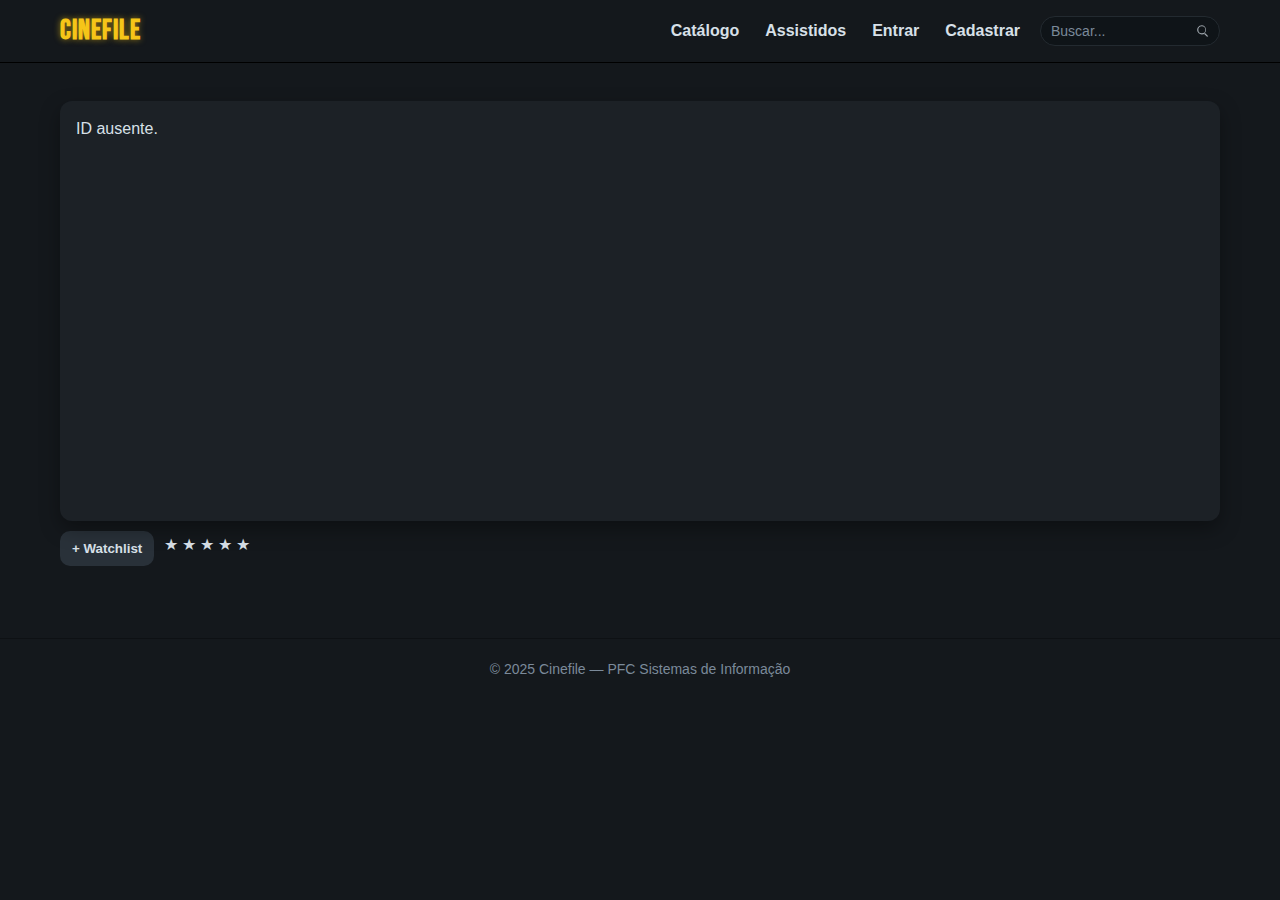
<file: Frontend_cinefile/details.html>
<!DOCTYPE html>
<html lang="pt-BR">
<head>
  <meta charset="UTF-8"/>
  <meta name="viewport" content="width=device-width, initial-scale=1.0"/>
  <title>Cinefile — Detalhes</title>
  <link href="https://fonts.googleapis.com/css2?family=Bebas+Neue&display=swap" rel="stylesheet"/>
  <link rel="stylesheet" href="css/styles.css"/>
  <link rel="icon" href="assets/favicon.ico" />

</head>
<body>
  <!-- HEADER -->
  <header class="nav">
    <div class="nav__container">
      <div class="nav__brand">Cinefile</div>

      <button class="nav__toggle" id="navToggle"
              aria-label="Abrir menu" aria-expanded="false" aria-controls="primaryMenu">
        <span class="nav__bar"></span><span class="nav__bar"></span><span class="nav__bar"></span>
      </button>

      <div class="nav__right">
        <nav class="nav__menu" aria-label="Principal">
          <a href="index.html" class="nav__link">Catálogo</a>
          <a href="watchlist.html" class="nav__link requires-auth">Watchlist</a>
          <a href="watched.html" class="nav__link">Assistidos</a>
          <a href="profile.html" class="nav__link requires-auth">Perfil</a>
          <a href="login.html"    class="nav__link link-login">Entrar</a>
          <a href="register.html" class="nav__link link-register">Cadastrar</a>
          <a href="#" class="nav__link link-logout">Sair</a>
        </nav>

        <form class="nav__search" id="searchForm" role="search" aria-label="Buscar títulos">
          <input type="search" id="searchInput" class="nav__searchInput"
                 placeholder="Buscar..." aria-label="Buscar por filme ou série" />
          <span class="nav__icon-search"></span>
        </form>
      </div>
    </div>

    <!-- Drawer mobile -->
    <div class="nav__drawer" id="navDrawer" hidden>
      <nav class="nav__menu" id="primaryMenu" aria-label="Principal">
        <a href="index.html"     class="nav__link">Catálogo</a>
        <a href="watchlist.html" class="nav__link requires-auth">Watchlist</a>
        <a href="watched.html"   class="nav__link">Assistidos</a>
        <a href="profile.html"   class="nav__link requires-auth">Perfil</a>
        <a href="login.html"     class="nav__link link-login">Entrar</a>
        <a href="register.html"  class="nav__link link-register">Cadastrar</a>
        <a href="#"              class="nav__link link-logout">Sair</a>
      </nav>
    </div>
  </header>

  <!-- CONTEÚDO -->
  <main class="details">
    <section id="detailsState" class="container" aria-live="polite" style="margin:16px 0;"></section>

    <article id="detailsCard" class="details__card">
      <!-- Preenchido via JS (poster, título, sinopse etc.) -->
    </article>

    <!-- Ações -->
    <section class="details__actions">
      <div class="actions__left">
        <button id="btnWatchlist" class="btn btn--primary" aria-live="polite">+ Watchlist</button>
      </div>

      <div class="actions__right">
        <div id="ratingBlock" class="stars" aria-label="Avaliar este título">
          <!-- 5 estrelas -->
          <span class="star" aria-hidden="true">★</span>
          <span class="star" aria-hidden="true">★</span>
          <span class="star" aria-hidden="true">★</span>
          <span class="star" aria-hidden="true">★</span>
          <span class="star" aria-hidden="true">★</span>
        </div>
        <small id="ratingHint" class="muted"></small>
      </div>
    </section>
  </main>

  <!-- FOOTER -->
  <footer class="footer">
    <p>© 2025 Cinefile — PFC Sistemas de Informação</p>
  </footer>

  <!-- SCRIPTS (ordem importa) -->
  <!-- 1) API global -->
<script src="js/api.js"></script>
<script src="js/components.js"></script>
<script src="js/ratings.js"></script>
<script src="js/details.js"></script>
<script src="js/nav.js"></script>
<script src="js/auth.js"></script>

</body>
</html>
</file>
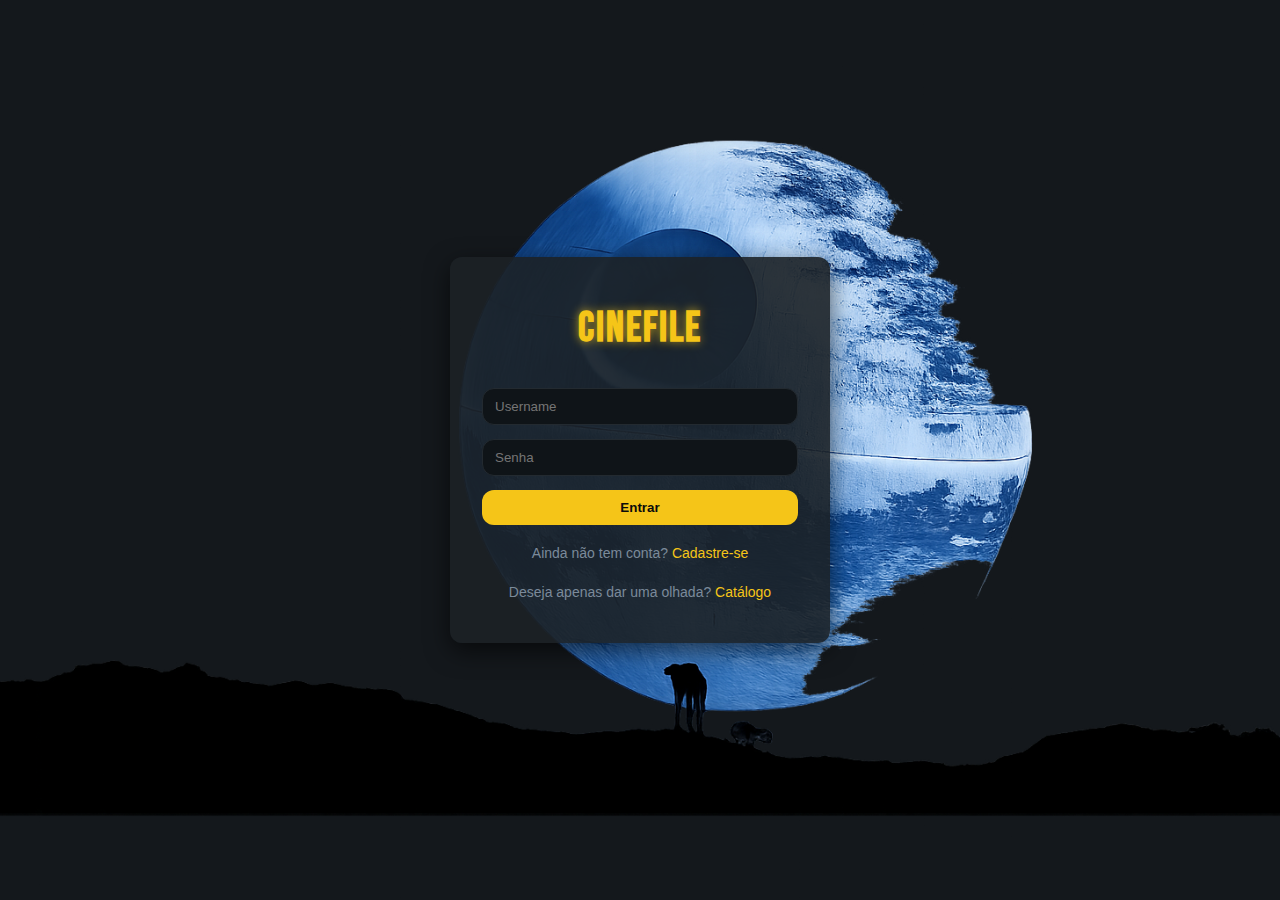
<file: Frontend_cinefile/login.html>
<!DOCTYPE html>
<html lang="pt-BR">
<head>
<meta charset="UTF-8" />
<meta name="viewport" content="width=device-width, initial-scale=1.0" />
<title>Cinefile — Login</title>
<link rel="stylesheet" href="css/styles.css" />
<link href="https://fonts.googleapis.com/css2?family=Bebas+Neue&display=swap" rel="stylesheet">
</head>

<body class="login-page">
<main class="login">
<!--logo-->
<h1 class="login__brand">Cinefile</h1>
<!--formulário -->
<form class="login__form" id="loginForm">
<input type="text" id="username" placeholder="Username" required />
<input type="password" id="password" placeholder="Senha" required />
<button type="submit">Entrar</button>
<p id="loginError" class="login__error" hidden>Usuário ou senha inválidos</p>
</form>
<p class="login__meta">Ainda não tem conta? <a href="register.html">Cadastre-se</a></p>
<p class="login__meta">Deseja apenas dar uma olhada? <a href="index.html">Catálogo</a></p>
</main>

<script src="js/api.js"></script>
<script src="js/login.js" defer></script>


</body>
</html>
</file>
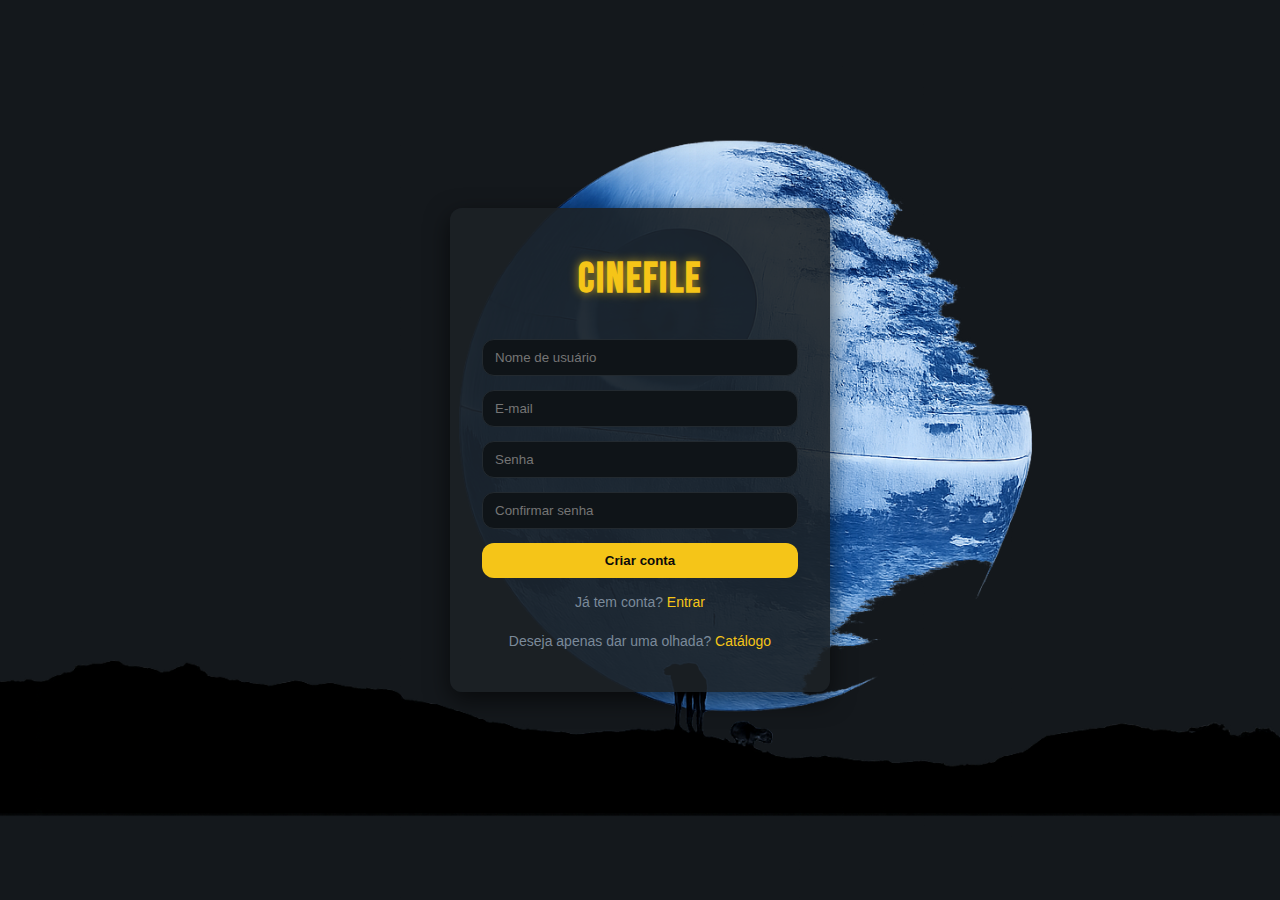
<file: Frontend_cinefile/register.html>
<!DOCTYPE html>
<html lang="pt-BR">
<head>
  <meta charset="UTF-8"/>
  <meta name="viewport" content="width=device-width, initial-scale=1.0"/>
  <title>Cinefile — Cadastrar</title>
  <link href="https://fonts.googleapis.com/css2?family=Bebas+Neue&display=swap" rel="stylesheet"/>
  <link rel="stylesheet" href="css/styles.css"/>
</head>
<body class="login-page">
  <main class="login" role="main" aria-labelledby="brand">
    <h1 id="brand" class="login__brand">Cinefile</h1>

    <form id="registerForm" class="login__form" autocomplete="off" novalidate>
      <input id="reg_username" name="username" type="text" placeholder="Nome de usuário"
             minlength="3" maxlength="24" required aria-label="Nome de usuário"
             autocapitalize="off" spellcheck="false" autocomplete="username"/>

      <input id="reg_email" name="email" type="email" placeholder="E-mail"
             required aria-label="E-mail"
             autocapitalize="off" spellcheck="false" autocomplete="email"/>

      <input id="reg_password" name="password" type="password" placeholder="Senha"
             minlength="4" maxlength="64" required aria-label="Senha"
             autocomplete="new-password"/>

      <input id="reg_password2" name="password_confirm" type="password" placeholder="Confirmar senha"
             minlength="4" maxlength="64" required aria-label="Confirmar senha"
             autocomplete="new-password"/>

      <button type="submit">Criar conta</button>

      <p id="registerError" class="login__error" hidden></p>
      <p id="registerOk" class="login__meta" hidden>Conta criada! Redirecionando…</p>
    </form>

    <p class="login__meta" style="margin-top:14px">
      Já tem conta? <a href="login.html">Entrar</a>
    </p>
    <p class="login__meta">
      Deseja apenas dar uma olhada? <a href="index.html">Catálogo</a>
    </p>
  </main>

  <!-- Ordem correta dos scripts -->
  <script src="js/api.js"></script>
  <script src="js/auth.js"></script>
  <script src="js/register.js" defer></script>
</body>
</html>
</file>
<file: Frontend_cinefile/css/styles.css>
:root {
--bg: #14181c;          /* fundo principal */
--surface: #1c2126;     /* superfícies/cards */
--surface-2: #0f1418;   /* fundo mais escuro */
--text: #d8e0e8;        /* texto principal */
--muted: #7b8a9a;       /* texto secundário */
--primary: #f5c518;     /* amarelo acento (similar ao IMDb) */
--primary-hover: #ffd633;
--radius: 12px;
--card: 120px;   /* largura de cada pôster da watchlist (menor) */
--gap: 20px;     /* espaço entre os pôsteres */

}
*
{
margin: 0;
padding: 0;
box-sizing: border-box;
}

body 
{
background: var(--bg);
color: var(--text);
font-family: "Inter", sans-serif;
line-height: 1.5;
}

/* Cabeçalho */
.nav 
{
position: sticky;
top: 0;
z-index: 100;
background: #0f1114;          
border-bottom: 1px solid #000;
}

.nav__container 
{
max-width: 1200px;
margin: 0 auto;
padding: 10px 20px;
display: flex;
align-items: center;
justify-content: space-between;
}

.nav__menu 
{
display: flex;
gap: 12px; /* espaço entre os links */
}

.nav__brand,
.login__brand 
{
font-family: 'Bebas Neue', sans-serif;
font-size: 28px;
font-weight: 800;
letter-spacing: 1px;
color: var(--primary);
cursor: default;
text-transform: uppercase;
text-shadow: 0 0 6px rgba(245, 197, 24, 0.6); /* leve brilho amarel */
}

.nav__right 
{
display: flex;
align-items: center;
gap: 16px; /* espaço entre menu e busca */
}

.nav__search 
{
position: relative;
flex: 0 1 180px;
}

.nav__link 
{
font-weight: 600;
color: var(--text);
text-decoration: none;
padding: 4px 6px;
transition: color 0.2s ease;
}

.nav__link:hover,
.nav__link:focus 
{
color: var(--primary);
}

.nav__link.is-active 
{
color: var(--primary);
}

/* Busca */
.nav__search 
{
position: relative;
flex: 0 1 180px; 
}

.nav__searchInput 
{
width: 100%;
padding: 6px 30px 6px 10px;
border-radius: 999px;
border: 1px solid #232a30;
background: var(--surface-2);
color: var(--text);
font-size: 14px;
}

.nav__searchInput::placeholder 
{
color: var(--muted);
}

/* Ícone lupa */
.nav__icon-search 
{
position: absolute;
right: 10px;
top: 50%;
transform: translateY(-50%);
width: 14px;
height: 14px;
background: url("data:image/svg+xml;utf8,<svg xmlns='http://www.w3.org/2000/svg' fill='%23d8e0e8' viewBox='0 0 24 24'><path d='M10,2a8,8,0,1,0,5.29,14H16l5,5L19,22l-5-5v-.71A8,8,0,0,0,10,2Zm0,2a6,6,0,1,1-6,6A6,6,0,0,1,10,4Z'/></svg>") no-repeat center;
pointer-events: none;
opacity: 0.7;
}

/* Barra de busca (amarelo no foco) */
.nav__searchInput:focus 
{
outline: none;  
border: 2px solid var(--primary);   /* borda amarela */
color: var(--primary);              /* texto digitado amarelo */
background-color: var(--surface-2); /* fundo escuro */
}

.nav__searchInput:focus::placeholder 
{
color: var(--primary);              /* placeholder amarelo */
}

/* Lupa amarela */
.nav__searchInput:focus + .nav__icon-search 
{
  background: url("data:image/svg+xml;utf8,<svg xmlns='http://www.w3.org/2000/svg' fill='%23f5c518' viewBox='0 0 24 24'><path d='M10,2a8,8,0,1,0,5.29,14H16l5,5L19,22l-5-5v-.71A8,8,0,0,0,10,2Zm0,2a6,6,0,1,1-6,6A6,6,0,0,1,10,4Z'/></svg>") no-repeat center;
}


/* Conteúdo */
.home 
{
padding: 24px 20px;
max-width: 1200px;
margin: 0 auto;
}

.home h1 
{
font-size: 22px;
margin-bottom: 8px;
}

.home p 
{
color: var(--muted);
}

/* Rodapé */
.footer 
{
margin-top: 40px;
padding: 20px;
text-align: center;
color: var(--muted);
font-size: 14px;
border-top: 1px solid #0e1114;
}

/* Página de login */
.login-page 
{
display: flex;
align-items: center;
justify-content: center;
min-height: 100vh;

background-color: var(--bg); /* fundo base escuro */
background-image: url("../assets/fundologin.png");
background-repeat: no-repeat;
background-position: center;
background-size: cover;
}

.login 
{
background: rgba(28, 33, 38, 0.9); /* fundo semi-transparente */
padding: 40px 32px;
border-radius: var(--radius);
box-shadow: 0 8px 24px rgba(0,0,0,0.6);
width: 100%;
max-width: 380px;
text-align: center;
}


.login__brand 
{
font-family: 'Bebas Neue', sans-serif;
font-size: 42px;   /* maior que na Home */
font-weight: 900;
letter-spacing: 2px;
color: var(--primary);
text-transform: uppercase;
text-shadow: 0 0 10px rgba(245, 197, 24, 0.7); /* brilho mais forte */
margin-bottom: 28px;
}

.login__form 
{
display: grid;
gap: 14px;
}

.login__form input 
{
padding: 10px 12px;
border-radius: var(--radius);
border: 1px solid #232a30;
background: var(--surface-2);
color: var(--text);
}

.login__form button 
{
background: var(--primary);
color: #0b0b0b;
font-weight: 700;
padding: 10px;
border: none;
border-radius: var(--radius);
cursor: pointer;
}

.login__form button:hover 
{
background: var(--primary-hover);
}

.login__meta 
{
margin-top: 18px;
color: var(--muted);
font-size: 14px;
}

.login__meta a 
{
color: var(--primary);
text-decoration: none;
}

/* Inputs do login em foco */
.login__form input:focus 
{
border-color: var(--primary);
color: var(--primary);  /* texto amarelo ao digitar */
background-color: var(--surface-2);
outline: none;
}

.login__form input:focus::placeholder 
{
color: var(--primary); /* placeholder amarelo */
}



/* Estilo de erro no login */
.login__error 
{
margin-top: 10px;
color: #ff5f57; /* vermelho */
font-size: 14px;
}

/* PERFIL — layout básico */
.profile
{
max-width: 1200px; margin: 0 auto; padding: 22px 20px 32px;
display: grid; gap: 16px;
}

/* header do perfil */
.profile__header
{
  display: flex; align-items: center; gap: 16px;
  background: var(--surface); border-radius: var(--radius); padding: 16px;
  box-shadow: 0 8px 20px rgba(0,0,0,.35);
}

.profile__avatar
{
  width: 84px; height: 84px; border-radius: 50%; object-fit: cover;
  border: 2px solid var(--primary); background:#0c0f12;
}

.profile__name
{
  font-family: 'Bebas Neue', sans-serif;
  font-size: 28px; letter-spacing: 1px; color: var(--primary);
  margin: 0;
}

.profile__meta
{ color: var(--muted); margin-top: 2px; }

/* abas */
.tabs
{ display:flex; gap: 10px; }
.tabs__btn
{
  background: #293139; color: var(--text); border: 0; padding: 8px 12px;
  border-radius: 10px; font-weight: 700; cursor: pointer;
}

.tabs__btn.is-active
{ background: var(--primary); color: #0b0b0b; }

.tab
{ display: none; } 
.tab.is-visible
{ display: block; }

/* grid de poster (favoritos) */
.grid-cards
{
display: grid;
grid-template-columns: repeat(auto-fill, minmax(170px, 1fr));
gap: 14px;
}

.card-mini
{
background: var(--surface);
border-radius: 12px; overflow: hidden;
transition: transform .15s ease, box-shadow .15s ease;
}

.card-mini:hover{ transform: translateY(-3px); box-shadow: 0 10px 20px rgba(0,0,0,.35); }
.card-mini__img{ width: 100%; height: 240px; object-fit: cover; display:block; background:#0c0f12; }
.card-mini__body{ padding: 10px; display:grid; gap:6px; }
.card-mini__title{ font-size: 14px; font-weight:700; line-height:1.2; }
.card-mini__meta{ font-size: 12px; color: var(--muted); }

/* lista de avaliações */
.reviews{ list-style: none; display: grid; gap: 12px; }

.review
{
background: var(--surface); padding: 12px; border-radius: var(--radius);
display: grid; gap: 6px;
}

.review__title{ font-weight: 700; }

.review__meta{ color: var(--muted); font-size: 13px; }

.review__stars{ color: var(--primary); }

/* utilitário */
.muted{ color: var(--muted); }

/* HOME — Cabeçalho da seção e carrosséis */

/* Container geral da home */
.home {
  padding: 24px 0 32px; /* respiro superior/inferior */
}

/* Seção/linha do carrossel */
.row {
  margin: 10px 0 22px; /* separação entre seções */
}

/* Cabeçalho da linha */
.row__head {
  display: grid;
  grid-template-columns: 1fr auto auto; /* título | meta | setas */
  align-items: end;
  gap: 10px;
  max-width: 1200px;
  margin: 0 auto 8px;
  padding: 0 20px;
}
.row__title { font-size: 18px; font-weight: 800; }
.row__meta  { color: var(--muted); font-size: 13px; }

/* Setas visuais do carrossel */
.row__nav { display: flex; gap: 8px; }
.row__btn {
  background: #293139;
  color: var(--text);
  border: 0;
  width: 36px;
  height: 28px;
  border-radius: 8px;
  cursor: pointer;
  font-weight: 800;
  line-height: 1;
}
.row__btn:hover { background: var(--primary); color: #0b0b0b; }

/* Trilho horizontal de cartões */
.row__scroller{
  display: grid;
  grid-auto-flow: column;                 /* itens em fluxo horizontal */
  grid-auto-columns: minmax(190px,190px); /* largura dos cards */
  gap: 12px;                              /* espaçamento horizontal */
  overflow-x: auto; overflow-y: hidden;   /* apenas rolagem horizontal */
  scroll-snap-type: x mandatory;          /* “gruda” ao parar a rolagem */
  scroll-behavior: smooth;                /* rolagem suave ao usar botões */
  max-width: 1200px;                      /* largura do container */
  margin: 0 auto;
  padding: 0 20px 2px;                    /* padding lateral */
}

/* Aparência opcional da barra de rolagem  */
.row__scroller::-webkit-scrollbar { height: 8px; }
.row__scroller::-webkit-scrollbar-thumb { background: #222a30; border-radius: 999px; }

/* Card do pôster */
.item{
  background: var(--surface);
  border-radius: 12px;
  overflow: hidden;            /* arredondamento aplicado na imagem */
  position: relative;
  scroll-snap-align: start;    /* cada card é um ponto de parada */
  transition: transform .15s ease, box-shadow .15s ease;
}
.item:hover{ transform: translateY(-3px); box-shadow: 0 10px 20px rgba(0,0,0,.35); }

/* Poster */
.item__img{
  width: 100%;
  height: 285px;      /* altura do poster (desktop) */
  object-fit: cover;  /* recorta sem distorcer */
  display: block;
  background:#0c0f12; /* fallback escuro enquanto carrega */
}

/* Corpo do card (título + meta) */
.item__body{ padding: 10px; display:grid; gap:6px; }
.item__title{ font-size: 14px; font-weight:700; line-height:1.2; }
.item__meta{ font-size: 12px; color: var(--muted); }

/* Responsividade: diminuir poster em telas menores */
@media (max-width: 900px){
  .row__scroller{ grid-auto-columns: minmax(160px, 160px); }
  .item__img{ height: 245px; }
}
@media (max-width: 720px){
  .row__scroller{ grid-auto-columns: minmax(150px, 150px); }
  .item__img{ height: 230px; }
}

/* Setas flutuantes - carrossel */
.row{
  position: relative;          /* base para posicionar as setas */
  margin: 10px 0 22px;
}
.row__ctrlBtn{
  position: absolute;
  top: 50%;
  transform: translateY(-50%);
  width: 38px; height: 38px;
  border: 0;
  border-radius: 50%;
  background: rgba(20,24,28,.9);
  color: var(--text);
  font-weight: 900;
  cursor: pointer;
  box-shadow: 0 8px 18px rgba(0,0,0,.5);
  display: none;                /* aparece só no hover (desktop) */
  z-index: 5;
}
.row:hover .row__ctrlBtn{ display: inline-flex; align-items:center; justify-content:center; }
.row__ctrlBtn:hover{ background: var(--primary); color: #0b0b0b; }
.row__ctrlBtn.is-left{  left: 8px; }
.row__ctrlBtn.is-right{ right: 8px; }

/* Em mobile, sempre visíveis  */
@media (max-width: 780px){
  .row__ctrlBtn{ display: inline-flex; }
}

/* Card — overlay no hover (título/ano/nota) */
.item{
  background: var(--surface);
  border-radius: 12px;
  overflow: hidden;
  position: relative;
  scroll-snap-align: start;
  transition: transform .15s ease, box-shadow .15s ease;
}
.item:hover{ transform: translateY(-3px); box-shadow: 0 10px 20px rgba(0,0,0,.35); }

/* camada da imagem */
.item__img{
  width: 100%;
  height: 285px;
  object-fit: cover;
  display: block;
  background:#0c0f12;
}

/* overlay que aparece no hover */
.item__overlay{
  position: absolute; inset: 0;
  background: linear-gradient(to top, rgba(0,0,0,.75), rgba(0,0,0,.15) 60%, transparent);
  opacity: 0; transition: opacity .15s ease;
  display: grid; align-content: end;
  padding: 10px;
}
.item:hover .item__overlay{ opacity: 1; }

.item__ovTitle{ font-weight: 800; font-size: 14px; }
.item__ovMeta{ font-size: 12px; color: var(--muted); }
.item__ovStars{ color: var(--primary); font-size: 14px; }

/* corpo textual sob a imagem (mantém) */
.item__body{ padding: 10px; display:grid; gap:6px; }
.item__title{ font-size: 14px; font-weight:700; line-height:1.2; }
.item__meta{ font-size: 12px; color: var(--muted); }

/* Responsivo do card (mantém seus valores) */
@media (max-width: 900px){
  .row__scroller{ grid-auto-columns: minmax(160px,160px); }
  .item__img{ height: 245px; }
}
@media (max-width: 720px){
  .row__scroller{ grid-auto-columns: minmax(150px,150px); }
  .item__img{ height: 230px; }
}

/* PÁGINA DE DETALHES */
.details{
  max-width: 1200px; margin: 0 auto; padding: 22px 20px 32px;
}
.details__card{
  display: grid; grid-template-columns: 260px 1fr; gap: 18px;
  background: var(--surface); border-radius: var(--radius); padding: 16px;
  box-shadow: 0 8px 20px rgba(0,0,0,.35);
}
.details__poster{
  width: 100%; height: 390px; object-fit: cover; border-radius: 10px; background:#0c0f12;
}
.details__title{ font-size: 24px; font-weight: 800; }
.details__meta{ color: var(--muted); margin-bottom: 6px; }
.details__stars{ color: var(--primary); margin: 6px 0 12px; }
.details__actions{ display: flex; gap: 10px; margin-top: 10px; }
.btn{
  background: #293139; color: var(--text); border: 0; padding: 10px 12px;
  border-radius: 10px; font-weight: 700; cursor: pointer;
}
.btn:hover{ background: var(--primary); color: #0b0b0b; }

@media (max-width: 820px){
  .details__card{ grid-template-columns: 1fr; }
  .details__poster{ height: 320px; }
}

/* Setas desabilitadas quando não há overflow */
.row__ctrlBtn.is-disabled {
  opacity: .35;
  pointer-events: none;
  filter: grayscale(30%);
}

/* Esconde setas quando a linha NÃO tem overflow */
.row[data-overflow="false"] .row__ctrlBtn {
  display: none !important;
}

/* Link que envolve todo o card (para tornar o clique 100% confiável) */
.item__link{
  display:block;
  color: inherit;
  text-decoration: none;
  outline: none;
}
.item__link:focus .item{ box-shadow: 0 0 0 2px var(--primary); }

/* Garante que overlay não “mate” o clique */
.item__overlay{ pointer-events: none; }

/* Evitar sobreposição de textos no hover do card */
.item__body{
  transition: opacity .15s ease;
}
.item:hover .item__body{
  opacity: 0;              /* some o texto de baixo quando o overlay aparece */
}

/* Se quiser o overlay um pouco mais forte (opcional) */
.item__overlay{
  background: linear-gradient(
    to top,
    rgba(0,0,0,.82),
    rgba(0,0,0,.25) 60%,
    transparent
  );
}

/* Remover borda/outline azul ao focar o carrossel */
.row__scroller{
  outline: none;           /* remove o contorno padrão */
}
.row__scroller:focus{
  outline: none;
  box-shadow: none;        /* garante que nada apareça */
}

/* Mantemos o foco visível nos cards quando navega por teclado */
.item__link:focus .item{
  box-shadow: 0 0 0 2px var(--primary);
}

/* Ao passar o mouse sobre a faixa, o título fica amarelo */
.row:hover .row__title{
  color: var(--primary);
}

/* NAV: base para hambúrguer + drawer */
.nav{ position: sticky; top: 0; z-index: 50; background: var(--bg); }
.nav__container{
  max-width: 1200px; margin: 0 auto; padding: 10px 20px;
  display: flex; align-items: center; justify-content: space-between; gap: 12px;
}
.nav__brand{
  font-family: 'Bebas Neue', sans-serif; font-size: 28px; letter-spacing: 1px; color: var(--primary);
}
.nav__right{ display: flex; align-items: center; gap: 14px; }
.nav__menu{ display: flex; align-items: center; gap: 14px; }
.nav__link{ font-weight: 700; }
.nav__link.is-active{ color: var(--primary); }

/* Botão hambúrguer (escondido no desktop) */
.nav__toggle{
  display: none; background: transparent; border: 0; cursor: pointer; padding: 6px;
}
.nav__bar{ display: block; width: 22px; height: 2px; background: var(--text); margin: 4px 0; border-radius: 2px; }

/* Drawer (menu mobile) */
.nav__drawer{
  background: #0f1419; border-top: 1px solid #1d242c; box-shadow: 0 10px 24px rgba(0,0,0,.35);
}
.nav__drawerMenu{ display: grid; gap: 6px; padding: 10px 16px 12px; }
.nav__drawerLink{
  display: block; padding: 10px 8px; border-radius: 8px; font-weight: 700; text-decoration: none; color: var(--text);
}
.nav__drawerLink:hover{ background: #1a232b; color: var(--primary); }

/* MOBILE FIRST (até 480px): 375px friendly */
@media (max-width: 480px){
  /* Header em 2 linhas */
  .nav__container{
    flex-wrap: wrap; gap: 8px;
  }
  .nav__toggle{
    display: inline-block; /* mostra hambúrger */
    order: 2;
  }
  .nav__right{
    order: 3; width: 100%;
    justify-content: stretch; align-items: stretch; gap: 8px;
  }
  /* Menu desktop some no mobile (usamos o drawer) */
  .nav__menu{ display: none; }

  /* Busca vira full-width */
  .nav__search{ flex: 1; margin-left: 0; }
  .nav__searchInput{ width: 100%; }

  /* Carrosséis: colunas e tamanhos menores */
  .row__head{
    grid-template-columns: 1fr auto; /* tira a coluna da meta no mobile */
    padding: 0 12px; margin-bottom: 6px;
  }
  .row__meta{ display: none; }       /* some com o “0 resultados” no título em mobile */
  .row__title{ font-size: 18px; }

  .row__scroller{
    grid-auto-columns: minmax(128px, 128px);
    gap: 10px;
    padding: 0 12px 2px;
  }
  .item__img{ height: 192px; }

  /* Setas flutuantes menores e sempre visíveis (já era assim <780px) */
  .row__ctrlBtn{
    width: 34px; height: 34px;
  }

  /* Footer compacto */
  .footer{ font-size: 12px; padding: 10px; text-align: center; }
}

/* Acessibilidade extra: foco visível só onde importa */
.row__scroller{ outline: none; }
.row__scroller:focus{ outline: none; box-shadow: none; }
.item__link:focus .item{ box-shadow: 0 0 0 2px var(--primary); }

/* Evitar sobreposição de textos no hover do card */
.item__body{ transition: opacity .15s ease; }
.item:hover .item__body{ opacity: 0; }

/* Quando passar o mouse pela faixa, título amarelo (já pedido antes) */
.row:hover .row__title{ color: var(--primary); }
.row:focus-within .row__title{ color: var(--primary); }

/* WATCHLIST — grade centralizada, 5 por linha*/

.wl {
  max-width: 1200px;
  margin: 0 auto;
  padding: 20px;
}

/* Cabeçalho: título à esquerda, abas à direita */
.wl__head {
  display: flex;
  align-items: center;
  gap: 12px;
  max-width: calc(5 * var(--card) + 4 * var(--gap));
  margin: 0 auto 16px;
}
.wl__title {
  margin: 0;
  font-size: 26px;
  line-height: 1.1;
  font-weight: 900;
  letter-spacing: .2px;
}
.wlTabs {
  margin-left: auto;
  display: flex;
  gap: 8px;
}
.wlTab {
  background: #1a2128;
  color: var(--text);
  border: 1px solid #242c35;
  border-radius: 999px;
  padding: 8px 14px;
  font-weight: 800;
  cursor: pointer;
  transition: border-color .15s ease, color .15s ease, background .15s ease;
}
.wlTab:hover {
  border-color: var(--primary);
  color: var(--primary);
}
.wlTab.is-active {
  background: var(--primary);
  color: #0b0b0b;
  border-color: var(--primary);
}

/* Grade de pôsteres centralizada */
.wlGrid {
  display: flex;
  flex-wrap: wrap;
  gap: var(--gap);
  justify-content: center;
  max-width: calc(5 * var(--card) + 4 * var(--gap));
  margin: 0 auto;
}
.wlGrid .item {
  width: var(--card);
  aspect-ratio: 2/3;
  border-radius: 8px;
  overflow: hidden;
  background: #111;
  box-shadow: 0 2px 6px rgba(0,0,0,.3);
  transition: transform .15s ease, box-shadow .15s ease;
}
.wlGrid .item__img {
  width: 100%;
  height: 100%;
  object-fit: cover;
}
.wlGrid .item__body,
.wlGrid .item__overlay {
  display: none !important;
}
.wlGrid .item:hover {
  transform: translateY(-2px);
  box-shadow: 0 8px 18px rgba(0,0,0,.35);
}

/* Painel inativo escondido */
.is-hidden { display: none !important; }

/* Responsivo */
@media (max-width: 1100px){
  .wlGrid { max-width: calc(4 * var(--card) + 3 * var(--gap)); }
}
@media (max-width: 900px){
  .wlGrid { --card: 140px; max-width: calc(3 * var(--card) + 2 * var(--gap)); }
}
@media (max-width: 640px){
  .wl__head { flex-direction: column; align-items: flex-start; max-width: 100%; }
  .wlTabs { margin-left: 0; }
  .wl__title { font-size: 22px; }
  .wlGrid { --card: 130px; max-width: calc(2 * var(--card) + 1 * var(--gap)); }
}
@media (max-width: 400px){
  .wlGrid { --card: 160px; max-width: var(--card); }
}

/* RATING (estrelas nos detalhes) */
.rating {
  display: inline-flex;
  gap: 6px;
  align-items: center;
}
.rating__star {
  font-size: 26px;
  line-height: 1;
  color: #5a6572;
  background: transparent;
  border: 0;
  cursor: pointer;
  transition: transform .08s ease, color .12s ease;
}
.rating__star:hover { transform: scale(1.12); }
.rating__star.is-on,
.rating__star.is-hover { color: var(--primary); }
.rating__label { margin-left: 8px; color: var(--muted); font-size: 14px; }


/* Wrapper de detalhes */
.details__card {
  display: grid;
  grid-template-columns: 260px 1fr;
  gap: 18px;
  background: var(--surface);
  border-radius: var(--radius);
  padding: 16px;
  box-shadow: 0 8px 20px rgba(0,0,0,.35);
  position: relative; /* necessário pro absolute funcionar */
  min-height: 420px;  /* garante altura mínima */
}

/* Botão Voltar fixado no canto inferior direito */
.btn--voltar {
  position: absolute;
  bottom: 16px;
  right: 16px;
  text-decoration: none;   /* remove sublinhado */
  background: #293139;
  color: var(--text);
  border-radius: 10px;
  padding: 10px 14px;
  font-weight: 700;
  transition: background .2s ease, color .2s ease;
}

.btn--voltar:hover {
  background: var(--primary);
  color: #0b0b0b;
}

/* ASSISTIDOS — estrelas sob o pôster */

.wlGrid--watched .item__body{
  display: block !important;   /* reexibe o corpo do card nesta página */
  padding: 8px 6px;
}

.wlGrid--watched .item__overlay{
  display: none !important;    /* sem overlay no hover em Assistidos */
}

/* Estrelas somente leitura */
.stars {
  display: flex;
  justify-content: center;
  gap: 4px;
  margin-top: 2px;
}
.stars__icon{
  font-size: 14px;
  line-height: 1;
  color: #5a6572;             /* cinza apagado */
}
.stars__icon.is-on{
  color: var(--primary);      /* amarelo da marca */
}

/* SSISTIDOS — estrelas sob o pôster */

/* 0) Card em coluna (imagem em cima, conteúdo embaixo) */
.wlGrid.wlGrid--watched .item{
  display: flex;
  flex-direction: column;
}

.wlGrid.wlGrid--watched .item .item__img{
  width: 100%;
  height: auto !important;        
  aspect-ratio: 2 / 3;            /* mantém proporção de pôster */
  display: block;
}

.wlGrid.wlGrid--watched .item .item__body{
  display: block !important;
  padding: 8px 6px;
  opacity: 1 !important;
}

.wlGrid.wlGrid--watched .item .item__overlay{
  display: none !important;
}

.wlGrid.wlGrid--watched .stars{
  display: flex;
  justify-content: center;
  gap: 4px;
  margin-top: 2px;
}
.wlGrid.wlGrid--watched .stars__icon{
  font-size: 14px;
  line-height: 1;
  color: #5a6572;           /* apagada */
}
.wlGrid.wlGrid--watched .stars__icon.is-on{
  color: var(--primary);    /* amarelinha da marca */
}
.wlGrid.wlGrid--watched .watchedTile{
  display: block;
  width: var(--card);            /* usa a largura da grade */
  text-decoration: none;
  color: inherit;
}

/* Mantém o poster */
.wlGrid.wlGrid--watched .watchedTile .item{
  display: block;                
  overflow: hidden;
  border-radius: 8px;
}

/*pôster em proporção 2:3 */
.wlGrid.wlGrid--watched .watchedTile .item .item__img{
  width: 100%;
  height: auto !important;       
  aspect-ratio: 2 / 3;
  display: block;
}

/* Estrelas visíveis */
.wlGrid.wlGrid--watched .watchedTile .stars{
  display: flex;
  justify-content: center;
  gap: 4px;
  margin-top: 6px;
}
.wlGrid.wlGrid--watched .watchedTile .stars__icon{
  font-size: 14px;
  line-height: 1;
  color: #5a6572;                
}
.wlGrid.wlGrid--watched .watchedTile .stars__icon.is-on{
  color: var(--primary);        
}

/* ASSISTIDOS — carrossel/

/* O carrossel usa a largura de card definida para a watchlist */
.row__scroller--watched{
  grid-auto-columns: minmax(var(--card), var(--card));
  gap: var(--gap);
}

/* O tile (link que envolve pôster + estrelas) no carrossel */
.row__scroller--watched .watchedTile{
  width: var(--card);
  text-decoration: none;
  color: inherit;
}

/* Garante pôster 2:3 e sem herdar heights antigos */
.row__scroller--watched .watchedTile .item .item__img{
  width: 100%;
  height: auto !important;
  aspect-ratio: 2 / 3;
  display: block;
}

/* Estrelas visíveis */
.row__scroller--watched .watchedTile .stars{
  display: flex;
  justify-content: center;
  gap: 4px;
  margin-top: 6px;
}
.row__scroller--watched .watchedTile .stars__icon{
  font-size: 14px;
  line-height: 1;
  color: #5a6572;
}
.row__scroller--watched .watchedTile .stars__icon.is-on{
  color: var(--primary);
}

/* Alinhar o título da página */
.wl__head.wl__head--wide{
  max-width: 1200px;
  margin: 0 auto 16px;
  padding: 0 20px;       
}

/*  ASSISTIDOS — carrossel (ajustes) */

/* cards do carrossel usam a mesma largura dos cards da watchlist */
.row__scroller--watched{
  grid-auto-columns: minmax(var(--card), var(--card));
  gap: var(--gap);
  /* esconder barra de rolagem  */
  scrollbar-width: none;                 /* Firefox */
}
.row__scroller--watched::-webkit-scrollbar{ height: 0; }   /* WebKit */

/* tile = link que contém o card + estrelas */
.row__scroller--watched .watchedTile{
  width: var(--card);
  text-decoration: none;
  color: inherit;
}
.row__scroller--watched .watchedTile .item .item__img{
  width: 100%;
  height: auto !important;
  aspect-ratio: 2 / 3;
  display: block;
}

/* estrelas sob cada pôster */
.row__scroller--watched .watchedTile .stars{
  display: flex; justify-content: center; gap: 4px; margin-top: 6px;
}
.row__scroller--watched .watchedTile .stars__icon{
  font-size: 14px; line-height: 1; color: #5a6572;
}
.row__scroller--watched .watchedTile .stars__icon.is-on{
  color: var(--primary);
}
/* Perfil: trilho dos últimos avaliados */
#pfScroller:empty {
  min-height: 0;
  padding-bottom: 0;
}
#pfLastMeta {
  color: var(--muted);
}

/* Dots de paginação */
.row__dots{
  display: flex;
  justify-content: center;
  gap: 8px;
  padding: 10px 0 0;
}
.row__dot{
  width: 8px; height: 8px; border-radius: 50%;
  background: #515b67; opacity: .6;
  cursor: pointer; transition: transform .15s ease, opacity .15s ease;
}
.row__dot.is-active{
  background: var(--primary);
  opacity: 1; transform: scale(1.15);
}

/* Botão ativo/ligado (watchlist/favorito) */
.btn.is-on {
  background: var(--primary);
  color: #0b0b0b;
}

.details__back {
  position: absolute;
  bottom: 20px;
  right: 20px;
  text-decoration: none; /* remove sublinhado */
}


/* === Estrelas interativas (detalhes) === */
.rate{ display:inline-flex; gap:8px; }
.rate__star{ background:transparent; border:0; cursor:pointer; color:#7b8a9a; transition:transform .1s ease, color .1s ease; }
.rate__star.is-on{ color: var(--primary); }
.rate__star:hover{ transform: translateY(-2px) scale(1.05); }

/* Dicas de performance */
.item{ will-change: transform; }
.row__scroller{ contain: layout paint; }

/* estrelas de avaliação (maiores) */
.rate {
  display:inline-flex;
  gap:6px;
  font-size:28px;      /* maior */
  cursor:pointer;
  user-select:none;
}
.rate__star { opacity:.65; transition: transform .1s ease, opacity .1s ease; }
.rate__star.is-on { color: var(--primary); opacity:1; }
.rate__star:hover { transform: scale(1.1); }

.rate {
  display:inline-flex;
  gap:6px;
  font-size:28px;       /* maior e legível */
  cursor:pointer;
  user-select:none;
}
.rate__star { opacity:.65; transition:transform .1s ease, opacity .1s ease; }
.rate__star.is-on { color: var(--primary); opacity:1; }
.rate__star:hover { transform: scale(1.1); }

/* styles.css (complemento) */
.rating__star{
  background: transparent;
  border: 0;
  cursor: pointer;
  color: var(--primary);
  font-size: inherit;
  line-height: inherit;
  padding: 0 1px;
}
.rating__star:hover{ transform: scale(1.05); }

/* ----- Detalhes: controlar tamanho das estrelas ----- */
:root{
  --rating-size: 28px;        /* tamanho padrão */
  --rating-size-mobile: 24px; /* tamanho para telas menores */
}

/* bloco das estrelas na página de detalhes */
.details__rating{
  display: inline-flex;
  align-items: center;
  gap: 2px;
  font-size: var(--rating-size);
  line-height: 1;
}

/* botão de estrela individual */
.rating__star{
  background: transparent;
  border: 0;
  cursor: pointer;
  color: var(--primary); /* seu amarelo */
  font-size: inherit;    /* pega o --rating-size do pai */
  line-height: inherit;
  padding: 0 1px;
  transition: transform .1s ease;
}
.rating__star:hover{ transform: scale(1.06); }

/* mobile: diminui um pouco */
@media (max-width: 640px){
  .details__rating{ font-size: var(--rating-size-mobile); }
}

/* Estrelas na página Assistidos (abaixo do poster) */
.watched__stars{
  margin-top: 6px;
  font-size: 14px;
  color: var(--primary);
  letter-spacing: 1px;
}
/* --- Correção do tamanho dos pôsteres (2:3) e largura do card --- */
.row__scroller {
  display: flex;
  gap: 24px;
  overflow-x: auto;
}

.card {
  flex: 0 0 160px;       /* card não estica; ~160px de largura */
  width: 160px;          /* fallback pra alguns browsers */
}

.card__poster {
  width: 100%;
  aspect-ratio: 2 / 3;   /* mantém 2:3 (ex.: 160x240) */
  height: auto;          /* deixa o browser calcular pela razão */
  object-fit: cover;     /* corta sem distorcer */
  border-radius: 8px;
  display: block;
}
</file>
